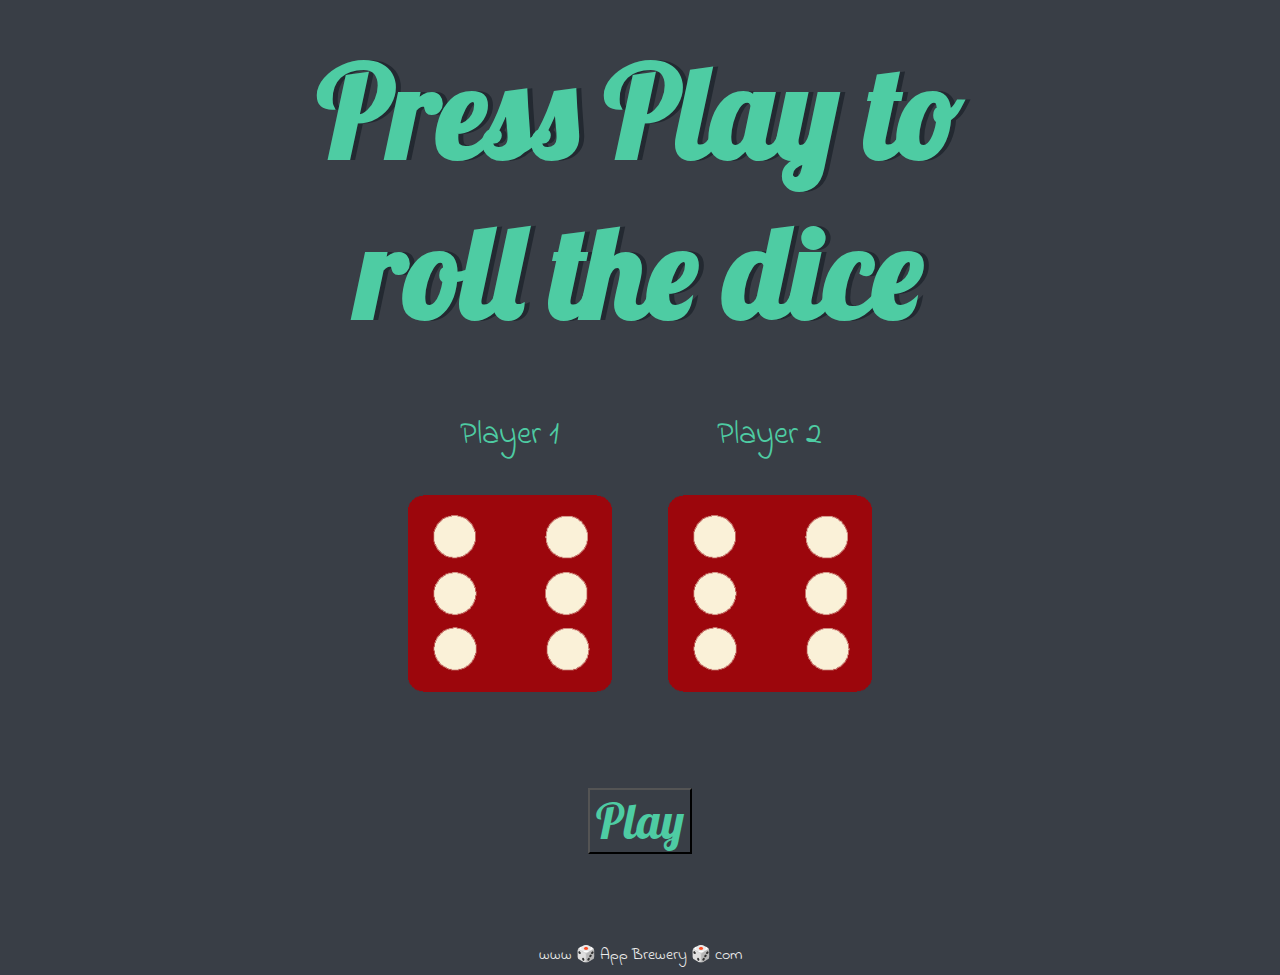
<file: index.html>
<!DOCTYPE html>
<html lang="en" dir="ltr">
  <head>
    <meta charset="utf-8">
    <title>Dicee</title>
    <link rel="stylesheet" href="styles.css">
    <link href="https://fonts.googleapis.com/css?family=Indie+Flower|Lobster" rel="stylesheet">


  </head>
  <body>

    <div class="container">
      <h1>Press Play to roll the dice</h1>

      <div class="dice">
        <p>Player 1</p>
        <img class="img1" src="images\dice6.png">
      </div>

      <div class="dice">
        <p>Player 2</p>
        <img class="img2" src="images\dice6.png">
      </div>

      <div class="button">
        <button class="btn" onclick="roll();" type="button" name="button">Play</button>
      </div>

    </div>

  <script src="Dice.js"></script>
  </body>

  <footer>
    www 🎲 App Brewery 🎲 com
  </footer>
</html>
</file>
<file: styles.css>
.container {
  width: 70%;
  margin: auto;
  text-align: center;
}

.dice {
  text-align: center;
  display: inline-block;

}

body {
  background-color: #393E46;
}

h1 {
  margin: 30px;
  font-family: 'Lobster', cursive;
  text-shadow: 5px 0 #232931;
  font-size: 8rem;
  color: #4ECCA3;
}

p {
  font-size: 2rem;
  color: #4ECCA3;
  font-family: 'Indie Flower', cursive;
}

img {
  width: 80%;
}

footer {
  color: #EEEEEE;
  text-align: center;
  font-family: 'Indie Flower', cursive;

}

.btn{
  font-size: 3rem;
  margin: 10%;
  font-family: 'Lobster',cursive;
  background-color: inherit;
  color: #4ECCA3;
}
</file>
